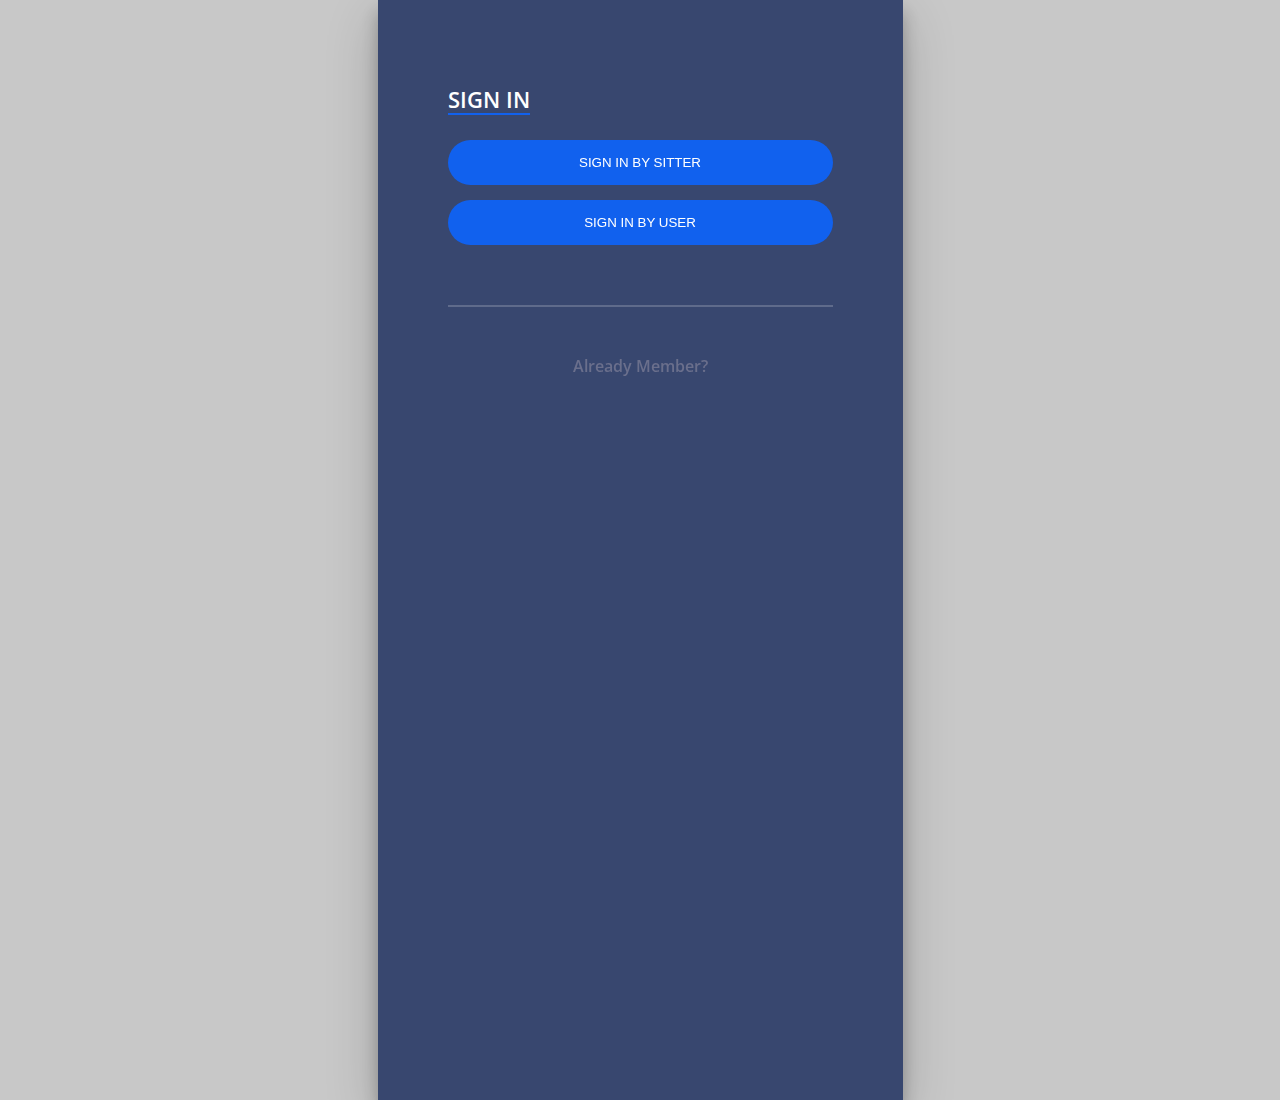
<file: html/sign_in_main.html>
<!DOCTYPE html>
<html lang="en" >

<head>
  <meta charset="UTF-8">
  <title>Sign IN by</title>
  
  
  <link rel='stylesheet' href='https://fonts.googleapis.com/css?family=Open+Sans:600'>

      <link rel="stylesheet" href="../css/style.css">

  
</head>

<body>

  <div class="login-wrap">
	<div class="login-html">
		<input id="tab-2" type="radio" name="tab" class="sign-up" checked><label for="tab-2" class="tab">Sign in</label>
		<div class="login-form">
			<div class="sign-up-htm">
				<div class="group">
					
				</div>
				<div class="group">
					
					<button class="button"><a href="../sitter/sign_in.php">Sign in By Sitter</a></button>
				</div>
				<div class="group">
					
				</div>
				<div class="group">
					
				</div>
				<div class="group">
					<button class="button"><a href="../user/sign_in.php">Sign in By User</a></button>
				</div>
				<div class="hr"></div>
				<div class="foot-lnk">
					<label for="tab-1"><a href="sign_in.html">Already Member?</a>
				</div>
			</div>
		</div>
	</div>
</div>
  
  

</body>

</html>
</file>
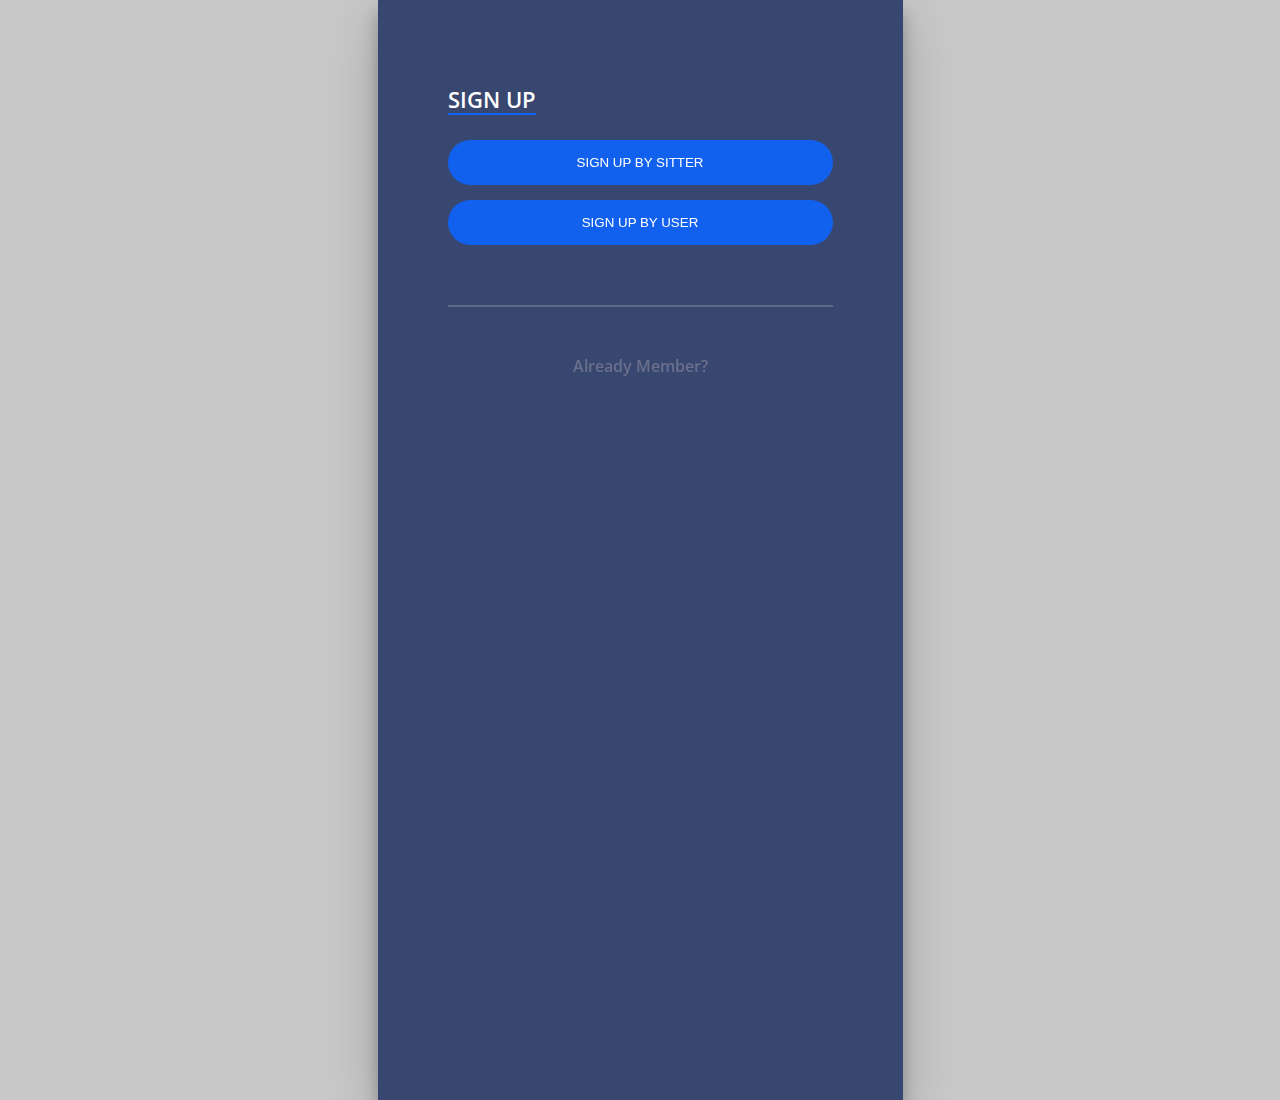
<file: html/sign_up_main.html>
<!DOCTYPE html>
<html lang="en" >

<head>
  <meta charset="UTF-8">
  <title>Sign Up by</title>
  
  
  <link rel='stylesheet' href='https://fonts.googleapis.com/css?family=Open+Sans:600'>

      <link rel="stylesheet" href="../css/style.css">

  
</head>

<body>

  <div class="login-wrap">
	<div class="login-html">
		<input id="tab-2" type="radio" name="tab" class="sign-up" checked><label for="tab-2" class="tab">Sign Up</label>
		<div class="login-form">
			<div class="sign-up-htm">
				<div class="group">
					
				</div>
				<div class="group">
					
					<button class="button"><a href="../sitter/str_sign_up.php">Sign Up By Sitter</a></button>
				</div>
				<div class="group">
					
				</div>
				<div class="group">
					
				</div>
				<div class="group">
					<button class="button"><a href="../user/usr_sign_up.php">Sign Up By User</a></button>
				</div>
				<div class="hr"></div>
				<div class="foot-lnk">
					<label for="tab-1"><a href="sign_in.html">Already Member?</a>
				</div>
			</div>
		</div>
	</div>
</div>
  
  

</body>
<script type="text/javascript">

// Captcha Script

function checkform(theform){
var why = "";

if(theform.CaptchaInput.value == ""){
why += "- Please Enter CAPTCHA Code.\n";
}
if(theform.CaptchaInput.value != ""){
if(ValidCaptcha(theform.CaptchaInput.value) == false){
why += "- The CAPTCHA Code Does Not Match.\n";
}
}
if(why != ""){
alert(why);
return false;
}
}

var a = Math.ceil(Math.random() * 9)+ '';
var b = Math.ceil(Math.random() * 9)+ '';
var c = Math.ceil(Math.random() * 9)+ '';
var d = Math.ceil(Math.random() * 9)+ '';
var e = Math.ceil(Math.random() * 9)+ '';

var code = a + b + c + d + e;
document.getElementById("txtCaptcha").value = code;
document.getElementById("CaptchaDiv").innerHTML = code;

// Validate input against the generated number
function ValidCaptcha(){
var str1 = removeSpaces(document.getElementById('txtCaptcha').value);
var str2 = removeSpaces(document.getElementById('CaptchaInput').value);
if (str1 == str2){
return true;
}else{
return false;
}
}

// Remove the spaces from the entered and generated code
function removeSpaces(string){
return string.split(' ').join('');
}
</script>

</html>
</file>
<file: css/style.css>
body{
	margin:0;
	color:#6a6f8c;
	background:#c8c8c8;
	font:600 16px/18px 'Open Sans',sans-serif;
}
*,:after,:before{box-sizing:border-box}
.clearfix:after,.clearfix:before{content:'';display:table}
.clearfix:after{clear:both;display:block}
a{color:inherit;text-decoration:none}

.login-wrap{
	width:100%;
	margin:auto;
	max-width:525px;
	min-height:1100px;
	position:relative;
	background:url(https://raw.githubusercontent.com/khadkamhn/day-01-login-form/master/img/bg.jpg) no-repeat center;
	box-shadow:0 12px 15px 0 rgba(0,0,0,.24),0 17px 50px 0 rgba(0,0,0,.19);
}
.login-html{
	width:100%;
	height:100%;
	position:absolute;
	padding:90px 70px 50px 70px;
	background:rgba(40,57,101,.9);
}
.login-html .sign-in-htm,
.login-html .sign-up-htm{
	top:0;
	left:0;
	right:0;
	bottom:0;
	position:absolute;
	-webkit-transform:rotateY(180deg);
	        transform:rotateY(180deg);
	-webkit-backface-visibility:hidden;
	        backface-visibility:hidden;
	transition:all .4s linear;
}
.login-html .sign-in,
.login-html .sign-up,
.login-form .group .check{
	display:none;
}
.login-html .tab,
.login-form .group .label,
.login-form .group .button{
	text-transform:uppercase;
}
.login-html .tab{
	font-size:22px;
	margin-right:15px;
	padding-bottom:5px;
	margin:0 15px 10px 0;
	display:inline-block;
	border-bottom:2px solid transparent;
}
.login-html .sign-in:checked + .tab,
.login-html .sign-up:checked + .tab{
	color:#fff;
	border-color:#1161ee;
}
.login-form{
	min-height:345px;
	position:relative;
	-webkit-perspective:1000px;
	        perspective:1000px;
	-webkit-transform-style:preserve-3d;
	        transform-style:preserve-3d;
}
.login-form .group{
	margin-bottom:15px;
}
.login-form .group .label,
.login-form .group .input,
.login-form .group .button{
	width:100%;
	color:#fff;
	display:block;
}
.login-form .group .input,
.login-form .group .button{
	border:none;
	padding:15px 20px;
	border-radius:25px;
	background:rgba(255,255,255,.1);
}
.login-form .group input[data-type="password"]{
	text-security:circle;
	-webkit-text-security:circle;
}
.login-form .group .label{
	color:#aaa;
	font-size:12px;
}
.login-form .group .button{
	background:#1161ee;
}
.login-form .group label .icon{
	width:15px;
	height:15px;
	border-radius:2px;
	position:relative;
	display:inline-block;
	background:rgba(255,255,255,.1);
}
.login-form .group label .icon:before,
.login-form .group label .icon:after{
	content:'';
	width:10px;
	height:2px;
	background:#fff;
	position:absolute;
	transition:all .2s ease-in-out 0s;
}
.login-form .group label .icon:before{
	left:3px;
	width:5px;
	bottom:6px;
	-webkit-transform:scale(0) rotate(0);
	        transform:scale(0) rotate(0);
}
.login-form .group label .icon:after{
	top:6px;
	right:0;
	-webkit-transform:scale(0) rotate(0);
	        transform:scale(0) rotate(0);
}
.login-form .group .check:checked + label{
	color:#fff;
}
.login-form .group .check:checked + label .icon{
	background:#1161ee;
}
.login-form .group .check:checked + label .icon:before{
	-webkit-transform:scale(1) rotate(45deg);
	        transform:scale(1) rotate(45deg);
}
.login-form .group .check:checked + label .icon:after{
	-webkit-transform:scale(1) rotate(-45deg);
	        transform:scale(1) rotate(-45deg);
}
.login-html .sign-in:checked + .tab + .sign-up + .tab + .login-form .sign-in-htm{
	-webkit-transform:rotate(0);
	        transform:rotate(0);
}
.login-html .sign-up:checked + .tab + .login-form .sign-up-htm{
	-webkit-transform:rotate(0);
	        transform:rotate(0);
}

.hr{
	height:2px;
	margin:60px 0 50px 0;
	background:rgba(255,255,255,.2);
}
.foot-lnk{
	text-align:center;
}
</file>
